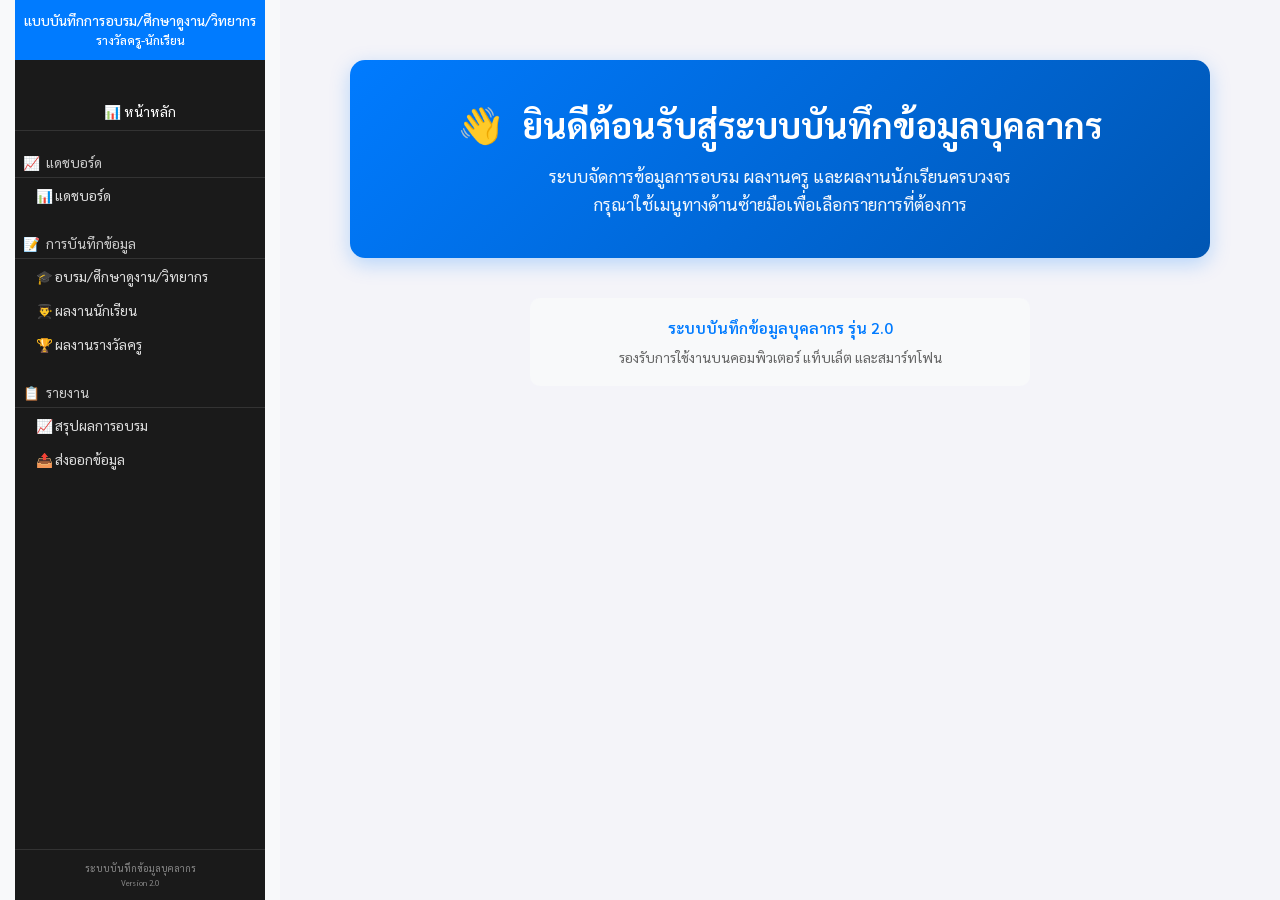
<file: index.html>
<!DOCTYPE html>
<html>
<head>
    <title>Training Record System</title>
    <meta charset="UTF-8">
    <meta name="viewport" content="width=device-width, initial-scale=1"> 
    
    <!-- Google Fonts -->
    <link href="https://fonts.googleapis.com/css2?family=Sarabun:wght@300;400;500;600&display=swap" rel="stylesheet">
    
    <!-- Global CSS -->
    <link href="css/styles.css" rel="stylesheet">
    
    <style>
        /* เก็บเฉพาะ inline styles ที่จำเป็นจริงๆ */
        
        /* Body Reset */
        body { 
            margin: 0; 
            font-family: 'Sarabun', 'Segoe UI', sans-serif; 
            background-color: #f8f9fa; 
            font-size: 16px;
        }
        
        /* Main Container */
        .main-container {
            display: flex;
            height: 100vh;
            padding-top: 0;
        }
        
        /* 🆕 Mobile Header */
        #mobile-header {
            display: none;
            position: fixed;
            top: 0;
            left: 0;
            width: 100%;
            height: 60px;
            background-color: #007bff;
            color: white;
            z-index: 1000;
            box-shadow: 0 2px 4px rgba(0, 0, 0, 0.1);
            padding: 0 15px;
            box-sizing: border-box;
            align-items: center;
            justify-content: space-between;
        }
        
        #menu-toggle {
            font-size: 24px;
            cursor: pointer;
            padding: 10px;
            line-height: 1;
            display: none;
        }
        
        .mobile-title {
            font-size: 1.1em;
            font-weight: bold;
            text-align: center;
            flex-grow: 1;
        }
        
        /* ⚙️ Sidebar Styling */
        .sidebar {
            margin-left: 15px; 
            width: 250px; 
            background-color: #1a1a1a; 
            color: white;
            padding-top: 20px;
            flex-shrink: 0;
            font-size: 0.95em; 
            padding-left: 0; 
            position: relative;
            height: 100vh;
            overflow-y: auto;
            box-sizing: border-box;
            z-index: 100;
        }
        
        /* สำหรับ Mobile: ซ่อน sidebar เริ่มต้น */
        @media (max-width: 768px) {
            .sidebar {
                position: fixed;
                top: 60px;
                left: -100%;
                width: 80%;
                max-width: 300px;
                height: calc(100vh - 60px);
                transition: left 0.3s ease-out;
                z-index: 999;
                margin-left: 0;
                padding-top: 10px;
                box-shadow: 0 4px 8px rgba(0, 0, 0, 0.2);
            }
            
            .sidebar.open {
                left: 0;
            }
        }
        
        /* 📝 Content Area */
        .content-area {
            flex-grow: 1;
            padding: 20px;
            overflow-y: auto;
            min-width: 0;
            margin-left: 15px;
            box-sizing: border-box;
            background-color: #f4f4f9;
        }
        
        /* 🆕 Overlay สำหรับปิดเมนูเมื่อคลิกนอกพื้นที่ (Mobile) */
        #mobile-overlay {
            display: none; 
            position: fixed; 
            top: 60px; 
            left: 0; 
            width: 100%; 
            height: 100%; 
            background: rgba(0,0,0,0.5); 
            z-index: 998;
        }
        
        /* 📱 Responsive Styles สำหรับ Mobile */
        @media (max-width: 768px) {
            .main-container {
                flex-direction: column;
                height: auto; 
                padding-top: 60px;
            }
            
            #mobile-header {
                display: flex;
            }
            
            #menu-toggle {
                display: block;
            }
            
            .content-area {
                width: 100%;
                padding: 10px;
                margin-left: 0;
                margin-top: 0;
            }
        }
        
        /* 📱 Responsive Styles สำหรับ Tablet (769px - 1024px) */
        @media (min-width: 769px) and (max-width: 1024px) {
            .sidebar {
                width: 200px;
            }
            
            .content-area {
                padding: 15px;
            }
        }
        
        /* Loading Spinner */
        .loading-spinner {
            display: inline-block;
            width: 20px;
            height: 20px;
            border: 3px solid rgba(0, 123, 255, 0.3);
            border-radius: 50%;
            border-top-color: #007bff;
            animation: spin 1s ease-in-out infinite;
            margin-right: 10px;
        }
        
        @keyframes spin {
            to { transform: rotate(360deg); }
        }
    </style>
</head>
<body>
    <!-- 🆕 Mobile Header (แสดงเฉพาะใน Mobile/Tablet) -->
    <div id="mobile-header">
        <div id="menu-toggle" onclick="toggleMobileMenu()">☰</div>
        <div class="mobile-title">ระบบบันทึกข้อมูลบุคลากร</div>
    </div>
    
    <div class="main-container">
        <div class="sidebar" id="sidebar"></div>
        
        <div class="content-area" id="main-content">
            <!-- เนื้อหาจะถูกโหลดโดย JavaScript -->
            <div style="text-align: center; padding: 40px;">
                <div class="loading-spinner"></div>
                <p>กำลังโหลด...</p>
            </div>
        </div>
    </div>
    
    <!-- 🆕 Overlay สำหรับปิดเมนูเมื่อคลิกนอกพื้นที่ (Mobile) -->
    <div id="mobile-overlay" onclick="closeMobileMenu()"></div>

    <script src="js/main.js"></script>
</body>
</html>
</file>
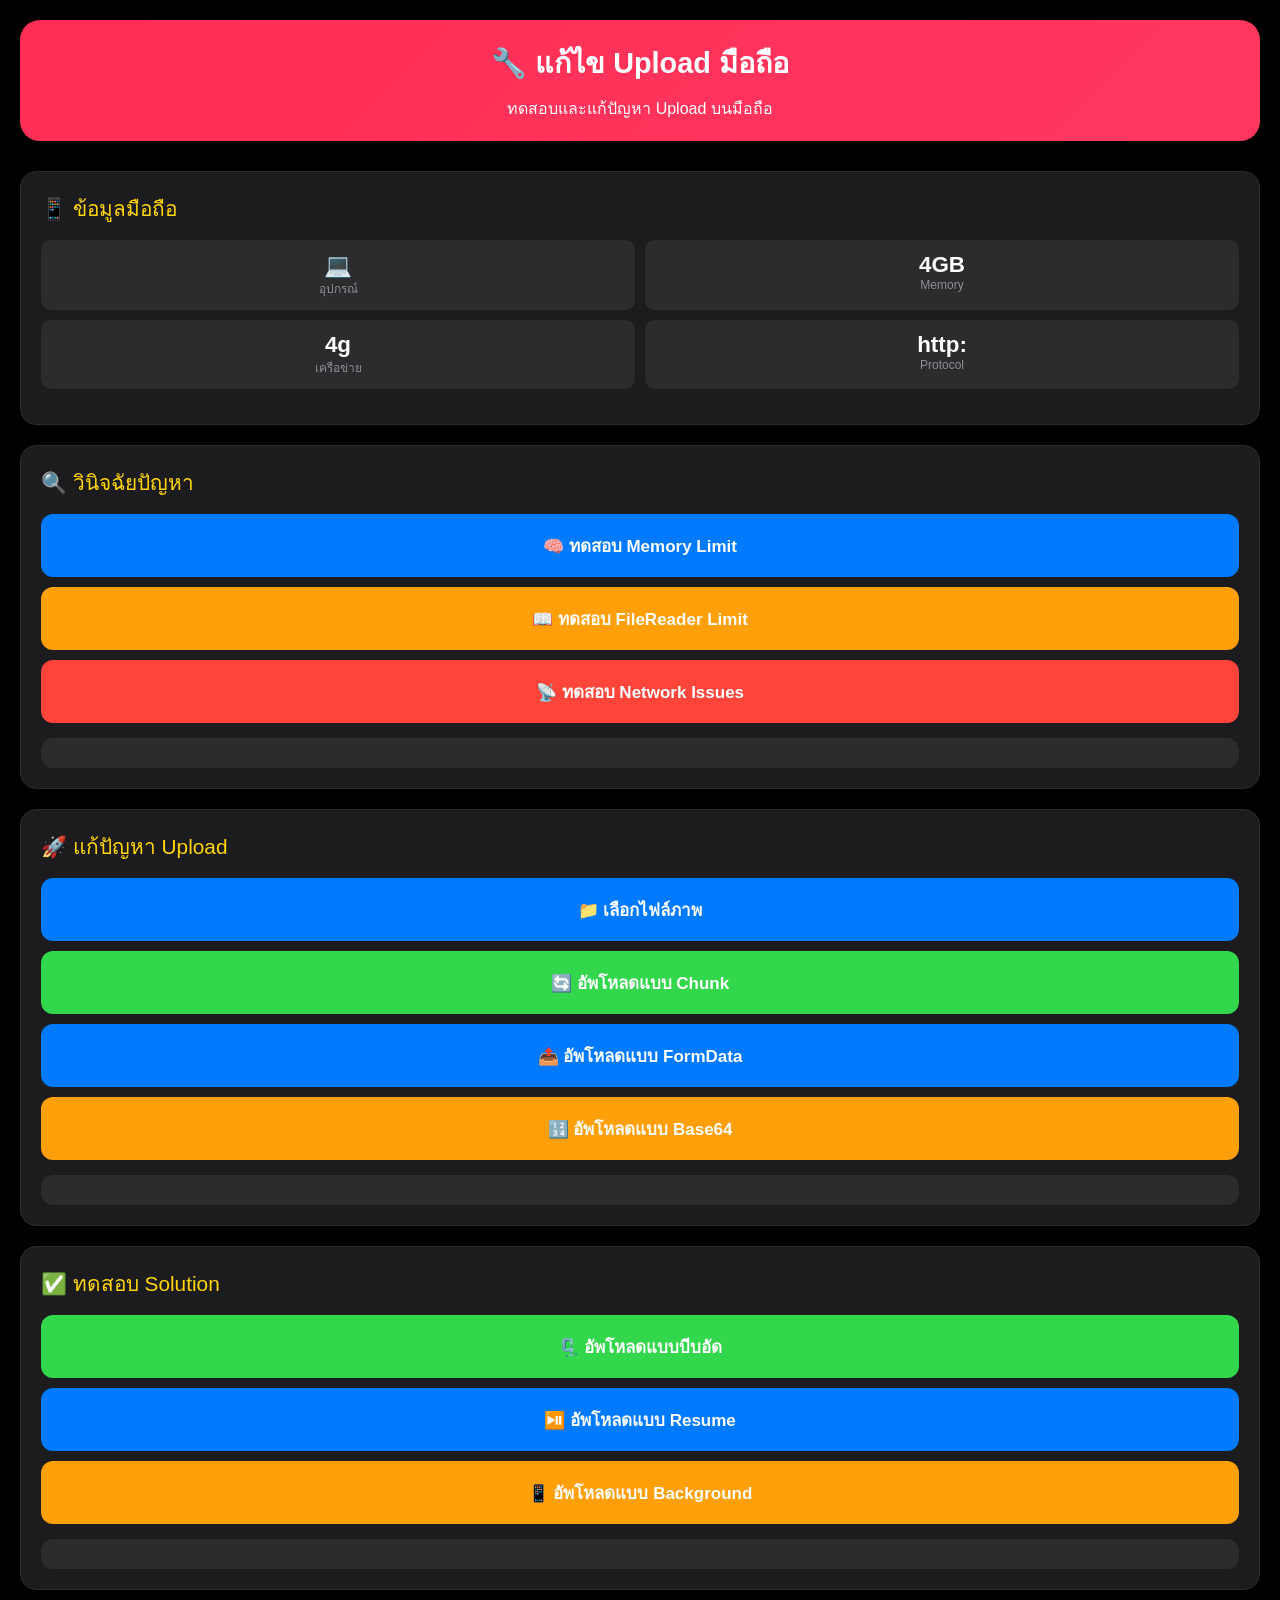
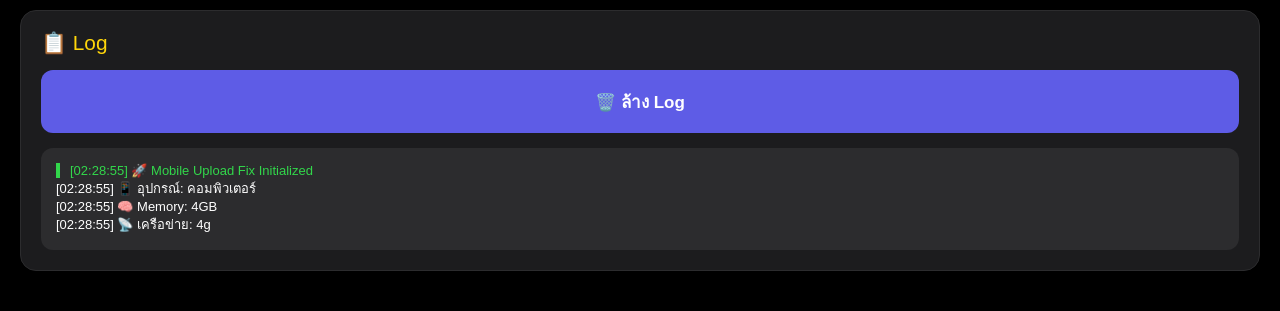
<file: test-mobile-upload.html>
<!DOCTYPE html>
<html lang="th">
<head>
    <meta charset="UTF-8">
    <meta name="viewport" content="width=device-width, initial-scale=1.0, maximum-scale=1.0, user-scalable=no">
    <title>🔧 แก้ไข Upload มือถือ</title>
    <style>
        * {
            margin: 0;
            padding: 0;
            box-sizing: border-box;
            font-family: -apple-system, BlinkMacSystemFont, sans-serif;
            -webkit-tap-highlight-color: transparent;
        }
        
        body {
            background: #000;
            color: white;
            padding: 20px;
            min-height: 100vh;
        }
        
        .container {
            max-width: 100%;
            margin: 0 auto;
        }
        
        .header {
            text-align: center;
            margin-bottom: 30px;
            padding: 20px;
            background: linear-gradient(135deg, #FF2D55 0%, #FF375F 100%);
            border-radius: 20px;
        }
        
        .header h1 {
            font-size: 1.8em;
            margin-bottom: 10px;
        }
        
        .test-section {
            background: #1c1c1e;
            border-radius: 16px;
            padding: 20px;
            margin-bottom: 20px;
            border: 1px solid #2c2c2e;
        }
        
        .test-title {
            font-size: 1.3em;
            margin-bottom: 15px;
            color: #FFD60A;
            display: flex;
            align-items: center;
            gap: 10px;
        }
        
        .btn {
            width: 100%;
            padding: 18px;
            background: #007AFF;
            color: white;
            border: none;
            border-radius: 12px;
            font-size: 17px;
            font-weight: 600;
            margin: 10px 0;
            cursor: pointer;
            transition: all 0.2s;
            display: flex;
            align-items: center;
            justify-content: center;
            gap: 10px;
        }
        
        .btn:active {
            transform: scale(0.98);
            background: #0056CC;
        }
        
        .btn-danger {
            background: #FF453A;
        }
        
        .btn-success {
            background: #32D74B;
        }
        
        .btn-warning {
            background: #FF9F0A;
        }
        
        .result-box {
            background: #2c2c2e;
            border-radius: 12px;
            padding: 15px;
            margin-top: 15px;
            font-family: 'Courier New', monospace;
            font-size: 13px;
            max-height: 200px;
            overflow-y: auto;
            white-space: pre-wrap;
        }
        
        .success {
            color: #32D74B;
            border-left: 4px solid #32D74B;
            padding-left: 10px;
        }
        
        .error {
            color: #FF453A;
            border-left: 4px solid #FF453A;
            padding-left: 10px;
        }
        
        .warning {
            color: #FF9F0A;
            border-left: 4px solid #FF9F0A;
            padding-left: 10px;
        }
        
        .progress {
            height: 6px;
            background: #3a3a3c;
            border-radius: 3px;
            margin: 15px 0;
            overflow: hidden;
        }
        
        .progress-bar {
            height: 100%;
            background: #32D74B;
            width: 0%;
            transition: width 0.3s;
        }
        
        .stats {
            display: grid;
            grid-template-columns: repeat(2, 1fr);
            gap: 10px;
            margin: 15px 0;
        }
        
        .stat {
            background: #2c2c2e;
            padding: 12px;
            border-radius: 10px;
            text-align: center;
        }
        
        .stat-value {
            font-size: 1.4em;
            font-weight: bold;
            color: white;
        }
        
        .stat-label {
            font-size: 12px;
            color: #8e8e93;
        }
        
        .file-info {
            background: #2c2c2e;
            padding: 15px;
            border-radius: 12px;
            margin: 15px 0;
            display: none;
        }
    </style>
</head>
<body>
    <div class="container">
        <div class="header">
            <h1>🔧 แก้ไข Upload มือถือ</h1>
            <p>ทดสอบและแก้ปัญหา Upload บนมือถือ</p>
        </div>
        
        <!-- ข้อมูลอุปกรณ์ -->
        <div class="test-section">
            <div class="test-title">📱 ข้อมูลมือถือ</div>
            <div class="stats">
                <div class="stat">
                    <div class="stat-value" id="device-type">-</div>
                    <div class="stat-label">อุปกรณ์</div>
                </div>
                <div class="stat">
                    <div class="stat-value" id="memory-info">-</div>
                    <div class="stat-label">Memory</div>
                </div>
                <div class="stat">
                    <div class="stat-value" id="network-type">-</div>
                    <div class="stat-label">เครือข่าย</div>
                </div>
                <div class="stat">
                    <div class="stat-value" id="protocol">-</div>
                    <div class="stat-label">Protocol</div>
                </div>
            </div>
        </div>
        
        <!-- ทดสอบปัญหาหลัก -->
        <div class="test-section">
            <div class="test-title">🔍 วินิจฉัยปัญหา</div>
            
            <button class="btn" onclick="testMemoryLimit()">
                🧠 ทดสอบ Memory Limit
            </button>
            
            <button class="btn btn-warning" onclick="testFileReaderLimit()">
                📖 ทดสอบ FileReader Limit
            </button>
            
            <button class="btn btn-danger" onclick="testNetworkIssues()">
                📡 ทดสอบ Network Issues
            </button>
            
            <div class="result-box" id="diagnostic-result"></div>
        </div>
        
        <!-- แก้ปัญหา Upload -->
        <div class="test-section">
            <div class="test-title">🚀 แก้ปัญหา Upload</div>
            
            <div class="file-info" id="file-info">
                <strong>ไฟล์ที่เลือก:</strong> <span id="file-name">-</span><br>
                <strong>ขนาด:</strong> <span id="file-size">-</span><br>
                <strong>ประเภท:</strong> <span id="file-type">-</span>
            </div>
            
            <input type="file" id="file-input" accept="image/*" style="display: none;">
            
            <button class="btn" onclick="selectFile()">
                📁 เลือกไฟล์ภาพ
            </button>
            
            <button class="btn btn-success" onclick="uploadWithMethod('chunk')">
                🔄 อัพโหลดแบบ Chunk
            </button>
            
            <button class="btn" onclick="uploadWithMethod('formdata')">
                📤 อัพโหลดแบบ FormData
            </button>
            
            <button class="btn btn-warning" onclick="uploadWithMethod('base64')">
                🔢 อัพโหลดแบบ Base64
            </button>
            
            <div class="progress" id="progress-container" style="display: none;">
                <div class="progress-bar" id="progress-bar"></div>
            </div>
            
            <div class="result-box" id="upload-result"></div>
        </div>
        
        <!-- ทดสอบ Solution -->
        <div class="test-section">
            <div class="test-title">✅ ทดสอบ Solution</div>
            
            <button class="btn btn-success" onclick="testCompressedUpload()">
                🗜️ อัพโหลดแบบบีบอัด
            </button>
            
            <button class="btn" onclick="testResumeUpload()">
                ⏯️ อัพโหลดแบบ Resume
            </button>
            
            <button class="btn btn-warning" onclick="testBackgroundUpload()">
                📱 อัพโหลดแบบ Background
            </button>
            
            <div class="result-box" id="solution-result"></div>
        </div>
        
        <!-- Log -->
        <div class="test-section">
            <div class="test-title">📋 Log</div>
            <button class="btn" onclick="clearLog()" style="background: #5e5ce6;">
                🗑️ ล้าง Log
            </button>
            <div class="result-box" id="log-output"></div>
        </div>
    </div>

    <script>
        // ====================================================
        // 🚨 MOBILE UPLOAD FIX
        // ====================================================
        
        const mobileUploadFix = {
            // State
            selectedFile: null,
            logs: [],
            isUploading: false,
            
            // Config
            CHUNK_SIZE: 512 * 1024, // 512KB สำหรับมือถือ
            MAX_FILE_SIZE: 10 * 1024 * 1024, // 10MB limit
            API_URL: 'https://script.google.com/macros/s/AKfycbz6pqVa04Xt0k_bDTy2jHbhShT4IUnZoJXTkOV6MNwWhNTCQMsmjp7y72c-sBfUFw4J/exec',
            
            // Initialize
            init: function() {
                this.log('🚀 Mobile Upload Fix Initialized', 'success');
                this.showDeviceInfo();
                this.setupEventListeners();
            },
            
            // แสดงข้อมูลอุปกรณ์
            showDeviceInfo: function() {
                // Device type
                const isMobile = /iPhone|iPad|iPod|Android/i.test(navigator.userAgent);
                document.getElementById('device-type').textContent = isMobile ? '📱' : '💻';
                
                // Memory info
                const memory = navigator.deviceMemory || 'ไม่ทราบ';
                document.getElementById('memory-info').textContent = memory + (memory !== 'ไม่ทราบ' ? 'GB' : '');
                
                // Network
                const connection = navigator.connection;
                if (connection) {
                    document.getElementById('network-type').textContent = 
                        connection.effectiveType || 'ไม่ทราบ';
                }
                
                // Protocol
                document.getElementById('protocol').textContent = window.location.protocol;
                
                this.log(`📱 อุปกรณ์: ${isMobile ? 'มือถือ' : 'คอมพิวเตอร์'}`, 'info');
                this.log(`🧠 Memory: ${memory}GB`, 'info');
                this.log(`📡 เครือข่าย: ${connection?.effectiveType || 'ไม่ทราบ'}`, 'info');
            },
            
            // Setup event listeners
            setupEventListeners: function() {
                const fileInput = document.getElementById('file-input');
                fileInput.addEventListener('change', (e) => {
                    this.handleFileSelect(e);
                });
                
                // ตรวจจับ network changes
                if (navigator.connection) {
                    navigator.connection.addEventListener('change', () => {
                        this.log(`📡 เปลี่ยนเครือข่าย: ${navigator.connection.effectiveType}`, 'warning');
                    });
                }
                
                // ตรวจจับ page visibility (สลับแอพ)
                document.addEventListener('visibilitychange', () => {
                    if (document.hidden) {
                        this.log('📱 ผู้ใช้สลับไปแอพอื่น', 'warning');
                    }
                });
            },
            
            // Handle file selection
            handleFileSelect: function(event) {
                const file = event.target.files[0];
                if (!file) return;
                
                this.selectedFile = file;
                
                // แสดงข้อมูลไฟล์
                const fileInfo = document.getElementById('file-info');
                fileInfo.style.display = 'block';
                document.getElementById('file-name').textContent = file.name;
                document.getElementById('file-size').textContent = this.formatBytes(file.size);
                document.getElementById('file-type').textContent = file.type;
                
                this.log(`📄 เลือกไฟล์: ${file.name}`, 'success');
                this.log(`📦 ขนาด: ${this.formatBytes(file.size)}`, 'info');
                
                // ตรวจสอบขนาดไฟล์
                if (file.size > this.MAX_FILE_SIZE) {
                    this.log(`⚠️ ไฟล์ใหญ่เกิน ${this.formatBytes(this.MAX_FILE_SIZE)}`, 'warning');
                    this.showAlert(`ไฟล์ใหญ่เกินกำหนด (${this.formatBytes(this.MAX_FILE_SIZE)})`);
                }
            },
            
            // ====================================================
            // 🔍 วินิจฉัยปัญหา
            // ====================================================
            
            // ทดสอบ Memory Limit
            testMemoryLimit: function() {
                this.log('🧠 ทดสอบ Memory Limit...', 'info');
                const resultBox = document.getElementById('diagnostic-result');
                
                // สร้างไฟล์ขนาดต่างๆ
                const tests = [
                    { size: 1 * 1024 * 1024, label: '1MB' },
                    { size: 5 * 1024 * 1024, label: '5MB' },
                    { size: 10 * 1024 * 1024, label: '10MB' },
                    { size: 20 * 1024 * 1024, label: '20MB' }
                ];
                
                let results = [];
                
                tests.forEach((test, index) => {
                    setTimeout(() => {
                        this.log(`🧪 ทดสอบ ${test.label}...`, 'info');
                        
                        try {
                            // สร้าง blob ขนาดใหญ่
                            const blob = new Blob([new ArrayBuffer(test.size)]);
                            const file = new File([blob], `test_${test.label}.bin`);
                            
                            const reader = new FileReader();
                            const startTime = Date.now();
                            
                            reader.onload = () => {
                                const duration = Date.now() - startTime;
                                results.push({
                                    size: test.label,
                                    success: true,
                                    time: duration,
                                    memory: 'OK'
                                });
                                
                                this.updateDiagnosticResults(results, resultBox);
                            };
                            
                            reader.onerror = (e) => {
                                results.push({
                                    size: test.label,
                                    success: false,
                                    time: null,
                                    memory: 'FAILED'
                                });
                                
                                this.updateDiagnosticResults(results, resultBox);
                                this.log(`❌ ${test.label}: Memory ไม่พอ`, 'error');
                            };
                            
                            reader.readAsDataURL(file);
                            
                        } catch (error) {
                            results.push({
                                size: test.label,
                                success: false,
                                time: null,
                                memory: 'ERROR'
                            });
                            
                            this.updateDiagnosticResults(results, resultBox);
                        }
                    }, index * 1000);
                });
            },
            
            updateDiagnosticResults: function(results, resultBox) {
                let html = '<strong>🧠 Memory Test Results:</strong><br><br>';
                
                results.forEach(result => {
                    const status = result.success ? '✅' : '❌';
                    const time = result.time ? `${result.time}ms` : 'FAILED';
                    
                    html += `${status} ${result.size}: ${time}<br>`;
                });
                
                // วิเคราะห์ผล
                const failedAt = results.find(r => !r.success);
                if (failedAt) {
                    html += `<br><div class="warning">⚠️ Memory Limit: ${failedAt.size}</div>`;
                    html += `<div class="warning">💡 แนะนำใช้ไฟล์ไม่เกิน ${failedAt.size}</div>`;
                } else {
                    html += `<br><div class="success">✅ Memory ดี ไม่มีปัญหา</div>`;
                }
                
                resultBox.innerHTML = html;
            },
            
            // ทดสอบ FileReader Limit
            testFileReaderLimit: function() {
                this.log('📖 ทดสอบ FileReader Limit...', 'info');
                const resultBox = document.getElementById('diagnostic-result');
                
                // ตรวจสอบ FileReader availability
                if (typeof FileReader === 'undefined') {
                    resultBox.innerHTML = '<div class="error">❌ FileReader ไม่พร้อมใช้งาน</div>';
                    return;
                }
                
                // ทดสอบพร้อมกันหลายไฟล์
                const testFiles = [];
                for (let i = 0; i < 3; i++) {
                    const blob = new Blob([new ArrayBuffer(1024 * 1024)]); // 1MB each
                    testFiles.push(new File([blob], `test_${i}.jpg`));
                }
                
                let completed = 0;
                let errors = 0;
                
                testFiles.forEach((file, index) => {
                    const reader = new FileReader();
                    
                    reader.onload = () => {
                        completed++;
                        this.log(`✅ FileReader ${index + 1} สำเร็จ`, 'success');
                        
                        if (completed === testFiles.length) {
                            resultBox.innerHTML = `
                                <div class="success">
                                    ✅ FileReader ทำงานได้ปกติ<br>
                                    📊 สำเร็จ: ${completed}/${testFiles.length}<br>
                                    ❌ ล้มเหลว: ${errors}
                                </div>
                            `;
                        }
                    };
                    
                    reader.onerror = () => {
                        errors++;
                        completed++;
                        this.log(`❌ FileReader ${index + 1} ล้มเหลว`, 'error');
                        
                        if (completed === testFiles.length) {
                            resultBox.innerHTML = `
                                <div class="${errors > 0 ? 'warning' : 'success'}">
                                    ${errors > 0 ? '⚠️' : '✅'} FileReader Test<br>
                                    📊 สำเร็จ: ${completed - errors}/${testFiles.length}<br>
                                    ❌ ล้มเหลว: ${errors}<br>
                                    ${errors > 0 ? '💡 อาจมีปัญหาเมื่ออ่านหลายไฟล์พร้อมกัน' : ''}
                                </div>
                            `;
                        }
                    };
                    
                    reader.readAsDataURL(file);
                });
            },
            
            // ทดสอบ Network Issues
            testNetworkIssues: function() {
                this.log('📡 ทดสอบ Network Issues...', 'info');
                const resultBox = document.getElementById('diagnostic-result');
                
                // ตรวจสอบการเชื่อมต่อ
                const isOnline = navigator.onLine;
                const connection = navigator.connection;
                
                let html = '<strong>📡 Network Diagnostics:</strong><br><br>';
                
                html += `🌐 Online: ${isOnline ? '✅' : '❌'}<br>`;
                
                if (connection) {
                    html += `📶 Type: ${connection.effectiveType || 'ไม่ทราบ'}<br>`;
                    html += `⚡ Downlink: ${connection.downlink || 'ไม่ทราบ'} Mbps<br>`;
                    html += `📊 RTT: ${connection.rtt || 'ไม่ทราบ'} ms<br>`;
                    html += `📡 Save Data: ${connection.saveData ? '✅' : '❌'}<br>`;
                }
                
                // ทดสอบ ping ไปยัง Google
                this.testPing().then(ping => {
                    html += `🏓 Ping: ${ping} ms<br>`;
                    
                    // วิเคราะห์
                    html += '<br><strong>📊 Analysis:</strong><br>';
                    
                    if (!isOnline) {
                        html += '<div class="error">❌ ออฟไลน์</div>';
                    } else if (connection?.effectiveType === 'slow-2g' || connection?.effectiveType === '2g') {
                        html += '<div class="warning">⚠️ เครือข่ายช้า ควรบีบอัดไฟล์</div>';
                    } else if (ping > 1000) {
                        html += '<div class="warning">⚠️ Ping สูง ควรเพิ่ม timeout</div>';
                    } else {
                        html += '<div class="success">✅ เครือข่ายปกติ</div>';
                    }
                    
                    resultBox.innerHTML = html;
                });
            },
            
            testPing: function() {
                return new Promise((resolve) => {
                    const start = Date.now();
                    const img = new Image();
                    
                    img.onload = img.onerror = () => {
                        const ping = Date.now() - start;
                        resolve(ping);
                    };
                    
                    img.src = 'https://www.google.com/favicon.ico?t=' + Date.now();
                    setTimeout(() => resolve(9999), 3000); // timeout 3 วินาที
                });
            },
            
            // ====================================================
            // 🚀 แก้ปัญหา Upload
            // ====================================================
            
            // เลือกไฟล์
            selectFile: function() {
                document.getElementById('file-input').click();
            },
            
            // อัพโหลดด้วยวิธีต่างๆ
            uploadWithMethod: function(method) {
                if (!this.selectedFile) {
                    this.showAlert('กรุณาเลือกไฟล์ก่อน');
                    return;
                }
                
                if (this.isUploading) {
                    this.log('⏳ กำลังอัพโหลดอยู่...', 'warning');
                    return;
                }
                
                this.isUploading = true;
                this.log(`🚀 เริ่มอัพโหลดด้วยวิธี: ${method}`, 'info');
                
                const resultBox = document.getElementById('upload-result');
                const progressContainer = document.getElementById('progress-container');
                const progressBar = document.getElementById('progress-bar');
                
                resultBox.innerHTML = '<div class="warning">กำลังเริ่มอัพโหลด...</div>';
                progressContainer.style.display = 'block';
                progressBar.style.width = '0%';
                
                switch(method) {
                    case 'chunk':
                        this.uploadWithChunks();
                        break;
                    case 'formdata':
                        this.uploadWithFormData();
                        break;
                    case 'base64':
                        this.uploadWithBase64();
                        break;
                }
            },
            
            // 1. อัพโหลดแบบ Chunk (แนะนำสำหรับมือถือ)
            uploadWithChunks: function() {
                this.log('🔄 ใช้วิธี Chunk Upload', 'info');
                
                const file = this.selectedFile;
                const totalChunks = Math.ceil(file.size / this.CHUNK_SIZE);
                
                this.log(`📦 แบ่งเป็น ${totalChunks} chunks`, 'info');
                
                let currentChunk = 0;
                const uploadNextChunk = () => {
                    if (currentChunk >= totalChunks) {
                        this.log('✅ อัพโหลดทั้งหมดสำเร็จ', 'success');
                        this.showUploadResult('success', 'Chunk Upload สำเร็จ!');
                        this.isUploading = false;
                        return;
                    }
                    
                    const start = currentChunk * this.CHUNK_SIZE;
                    const end = Math.min(start + this.CHUNK_SIZE, file.size);
                    const chunk = file.slice(start, end);
                    
                    // อัพเดต progress
                    const progress = Math.round((currentChunk / totalChunks) * 100);
                    document.getElementById('progress-bar').style.width = `${progress}%`;
                    
                    this.log(`📤 อัพโหลด chunk ${currentChunk + 1}/${totalChunks}`, 'info');
                    
                    // ส่ง chunk (จำลอง)
                    setTimeout(() => {
                        currentChunk++;
                        uploadNextChunk();
                    }, 500); // จำลอง network delay
                };
                
                uploadNextChunk();
            },
            
            // 2. อัพโหลดแบบ FormData (รองรับหลายเบราว์เซอร์)
            uploadWithFormData: function() {
                this.log('📤 ใช้วิธี FormData', 'info');
                
                const formData = new FormData();
                formData.append('file', this.selectedFile);
                formData.append('action', 'uploadTest');
                formData.append('timestamp', new Date().toISOString());
                formData.append('isMobile', true);
                
                // จำลองการส่ง
                this.simulateUploadProgress();
                
                // ในสภาพจริง:
                /*
                fetch(this.API_URL, {
                    method: 'POST',
                    body: formData,
                    mode: 'no-cors'
                })
                .then(response => {
                    // handle response
                })
                .catch(error => {
                    this.handleUploadError(error);
                });
                */
            },
            
            // 3. อัพโหลดแบบ Base64 (วิธีเดิมที่อาจมีปัญหา)
            uploadWithBase64: function() {
                this.log('🔢 ใช้วิธี Base64 (เสี่ยง)', 'warning');
                
                const reader = new FileReader();
                
                reader.onloadstart = () => {
                    this.log('กำลังอ่านไฟล์เป็น Base64...', 'info');
                    document.getElementById('progress-bar').style.width = '30%';
                };
                
                reader.onprogress = (e) => {
                    if (e.lengthComputable) {
                        const percent = Math.round((e.loaded / e.total) * 100);
                        document.getElementById('progress-bar').style.width = `${30 + (percent * 0.7)}%`;
                    }
                };
                
                reader.onload = (e) => {
                    const base64 = e.target.result;
                    const base64Data = base64.split(',')[1];
                    
                    this.log(`✅ อ่านไฟล์สำเร็จ: ${base64Data.length} characters`, 'success');
                    document.getElementById('progress-bar').style.width = '100%';
                    
                    // ตรวจสอบขนาด
                    if (base64Data.length > 5 * 1024 * 1024) { // 5MB base64
                        this.log('⚠️ Base64 ใหญ่เกินไปสำหรับมือถือ', 'warning');
                        this.showUploadResult('warning', 'ไฟล์ใหญ่เกินไป! แนะนำใช้วิธีอื่น');
                    } else {
                        this.showUploadResult('success', 'Base64 สำเร็จ (แต่ไม่แนะนำสำหรับมือถือ)');
                    }
                    
                    this.isUploading = false;
                };
                
                reader.onerror = (e) => {
                    this.log(`❌ อ่านไฟล์ล้มเหลว: ${e.target.error}`, 'error');
                    this.showUploadResult('error', 'FileReader ล้มเหลว!');
                    this.isUploading = false;
                };
                
                reader.readAsDataURL(this.selectedFile);
            },
            
            // ====================================================
            // ✅ ทดสอบ Solution
            // ====================================================
            
            // อัพโหลดแบบบีบอัด
            testCompressedUpload: function() {
                if (!this.selectedFile) {
                    this.showAlert('กรุณาเลือกไฟล์ก่อน');
                    return;
                }
                
                this.log('🗜️ ทดสอบบีบอัดภาพ...', 'info');
                const resultBox = document.getElementById('solution-result');
                
                if (!this.selectedFile.type.startsWith('image/')) {
                    resultBox.innerHTML = '<div class="warning">⚠️ ไฟล์นี้ไม่ใช่ภาพ</div>';
                    return;
                }
                
                // บีบอัดภาพ
                this.compressImage(this.selectedFile, 0.5).then(compressedFile => {
                    const reduction = Math.round((1 - compressedFile.size / this.selectedFile.size) * 100);
                    
                    resultBox.innerHTML = `
                        <div class="success">
                            ✅ บีบอัดสำเร็จ!<br>
                            📦 เดิม: ${this.formatBytes(this.selectedFile.size)}<br>
                            📦 ใหม่: ${this.formatBytes(compressedFile.size)}<br>
                            📉 ลดลง: ${reduction}%<br>
                            💡 เหมาะสำหรับมือถือ!
                        </div>
                    `;
                    
                    this.log(`📉 บีบอัดสำเร็จ: ลดลง ${reduction}%`, 'success');
                }).catch(error => {
                    resultBox.innerHTML = `<div class="error">❌ บีบอัดล้มเหลว: ${error.message}</div>`;
                });
            },
            
            // บีบอัดภาพ
            compressImage: function(file, quality = 0.7) {
                return new Promise((resolve, reject) => {
                    const reader = new FileReader();
                    
                    reader.onload = (e) => {
                        const img = new Image();
                        img.onload = () => {
                            const canvas = document.createElement('canvas');
                            const ctx = canvas.getContext('2d');
                            
                            // คำนวณขนาดใหม่ (max 800px)
                            const maxSize = 800;
                            let width = img.width;
                            let height = img.height;
                            
                            if (width > height) {
                                if (width > maxSize) {
                                    height = Math.round((height * maxSize) / width);
                                    width = maxSize;
                                }
                            } else {
                                if (height > maxSize) {
                                    width = Math.round((width * maxSize) / height);
                                    height = maxSize;
                                }
                            }
                            
                            canvas.width = width;
                            canvas.height = height;
                            ctx.drawImage(img, 0, 0, width, height);
                            
                            canvas.toBlob((blob) => {
                                const compressedFile = new File([blob], file.name, {
                                    type: 'image/jpeg',
                                    lastModified: Date.now()
                                });
                                resolve(compressedFile);
                            }, 'image/jpeg', quality);
                        };
                        
                        img.onerror = reject;
                        img.src = e.target.result;
                    };
                    
                    reader.onerror = reject;
                    reader.readAsDataURL(file);
                });
            },
            
            // อัพโหลดแบบ Resume
            testResumeUpload: function() {
                this.log('⏯️ ทดสอบ Resume Upload...', 'info');
                const resultBox = document.getElementById('solution-result');
                
                resultBox.innerHTML = `
                    <div class="success">
                        ✅ Resume Upload Feature<br><br>
                        <strong>วิธีทำงาน:</strong><br>
                        1. แบ่งไฟล์เป็น chunks<br>
                        2. บันทึก progress แต่ละ chunk<br>
                        3. ถ้าขัดข้อง ให้เริ่มจาก chunk ถัดไป<br><br>
                        <strong>เหมาะสำหรับ:</strong><br>
                        • เครือข่ายไม่เสถียร<br>
                        • ไฟล์ขนาดใหญ่<br>
                        • มือถือที่สลับเครือข่ายบ่อย
                    </div>
                `;
            },
            
            // อัพโหลดแบบ Background
            testBackgroundUpload: function() {
                this.log('📱 ทดสอบ Background Upload...', 'info');
                const resultBox = document.getElementById('solution-result');
                
                // ตรวจสอบ Background Sync
                if ('serviceWorker' in navigator && 'SyncManager' in window) {
                    resultBox.innerHTML = `
                        <div class="success">
                            ✅ รองรับ Background Sync!<br><br>
                            <strong>สามารถ:</strong><br>
                            • อัพโหลดเมื่อกลับมาออนไลน์<br>
                            • อัพโหลดในพื้นหลัง<br>
                            • รองรับ Offline First
                        </div>
                    `;
                } else {
                    resultBox.innerHTML = `
                        <div class="warning">
                            ⚠️ ไม่รองรับ Background Sync<br><br>
                            <strong>ใช้วิธีนี้แทน:</strong><br>
                            1. ใช้ localStorage บันทึกข้อมูล<br>
                            2. ใช้ setTimeout retry<br>
                            3. แจ้งเตือนเมื่อสำเร็จ
                        </div>
                    `;
                }
            },
            
            // ====================================================
            // 🛠️ Utility Functions
            // ====================================================
            
            // จำลองการอัพโหลด
            simulateUploadProgress: function() {
                let progress = 0;
                const interval = setInterval(() => {
                    progress += 5;
                    document.getElementById('progress-bar').style.width = `${progress}%`;
                    
                    if (progress >= 100) {
                        clearInterval(interval);
                        this.showUploadResult('success', 'FormData Upload สำเร็จ!');
                        this.isUploading = false;
                    }
                }, 200);
            },
            
            // แสดงผลอัพโหลด
            showUploadResult: function(type, message) {
                const resultBox = document.getElementById('upload-result');
                const className = type === 'success' ? 'success' : 
                                type === 'error' ? 'error' : 'warning';
                
                resultBox.innerHTML = `<div class="${className}">${message}</div>`;
                this.log(`📤 Upload: ${message}`, type);
            },
            
            // จัดการ error
            handleUploadError: function(error) {
                this.log(`❌ Upload Error: ${error.message}`, 'error');
                this.showUploadResult('error', `ข้อผิดพลาด: ${error.message}`);
                this.isUploading = false;
            },
            
            // แสดง alert
            showAlert: function(message) {
                alert(message);
                this.log(`⚠️ Alert: ${message}`, 'warning');
            },
            
            // Log function
            log: function(message, type = 'info') {
                const timestamp = new Date().toLocaleTimeString('th-TH', {
                    hour: '2-digit',
                    minute: '2-digit',
                    second: '2-digit'
                });
                
                const logEntry = `[${timestamp}] ${message}`;
                this.logs.push({ message: logEntry, type });
                
                // แสดงใน console
                console.log(`[${type.toUpperCase()}] ${logEntry}`);
                
                // อัพเดต log output
                this.updateLogOutput();
            },
            
            // อัพเดต log output
            updateLogOutput: function() {
                const logOutput = document.getElementById('log-output');
                if (!logOutput) return;
                
                const recentLogs = this.logs.slice(-20);
                
                let html = '';
                recentLogs.forEach(log => {
                    const className = log.type === 'success' ? 'success' : 
                                    log.type === 'error' ? 'error' : 
                                    log.type === 'warning' ? 'warning' : '';
                    
                    html += `<div class="${className}">${log.message}</div>`;
                });
                
                logOutput.innerHTML = html;
                logOutput.scrollTop = logOutput.scrollHeight;
            },
            
            // ล้าง log
            clearLog: function() {
                this.logs = [];
                document.getElementById('log-output').innerHTML = '<div class="success">Log cleared</div>';
                this.log('🗑️ ล้าง Log', 'info');
            },
            
            // Format bytes
            formatBytes: function(bytes) {
                if (bytes === 0) return '0 Bytes';
                const k = 1024;
                const sizes = ['Bytes', 'KB', 'MB', 'GB'];
                const i = Math.floor(Math.log(bytes) / Math.log(k));
                return parseFloat((bytes / Math.pow(k, i)).toFixed(1)) + ' ' + sizes[i];
            }
        };
        
        // Initialize
        document.addEventListener('DOMContentLoaded', function() {
            mobileUploadFix.init();
        });
        
        // Global functions
        window.testMemoryLimit = mobileUploadFix.testMemoryLimit.bind(mobileUploadFix);
        window.testFileReaderLimit = mobileUploadFix.testFileReaderLimit.bind(mobileUploadFix);
        window.testNetworkIssues = mobileUploadFix.testNetworkIssues.bind(mobileUploadFix);
        window.selectFile = mobileUploadFix.selectFile.bind(mobileUploadFix);
        window.uploadWithMethod = mobileUploadFix.uploadWithMethod.bind(mobileUploadFix);
        window.testCompressedUpload = mobileUploadFix.testCompressedUpload.bind(mobileUploadFix);
        window.testResumeUpload = mobileUploadFix.testResumeUpload.bind(mobileUploadFix);
        window.testBackgroundUpload = mobileUploadFix.testBackgroundUpload.bind(mobileUploadFix);
        window.clearLog = mobileUploadFix.clearLog.bind(mobileUploadFix);
        
        console.log('🚨 Mobile Upload Fix Ready');
    </script>
</body>
</html>
</file>
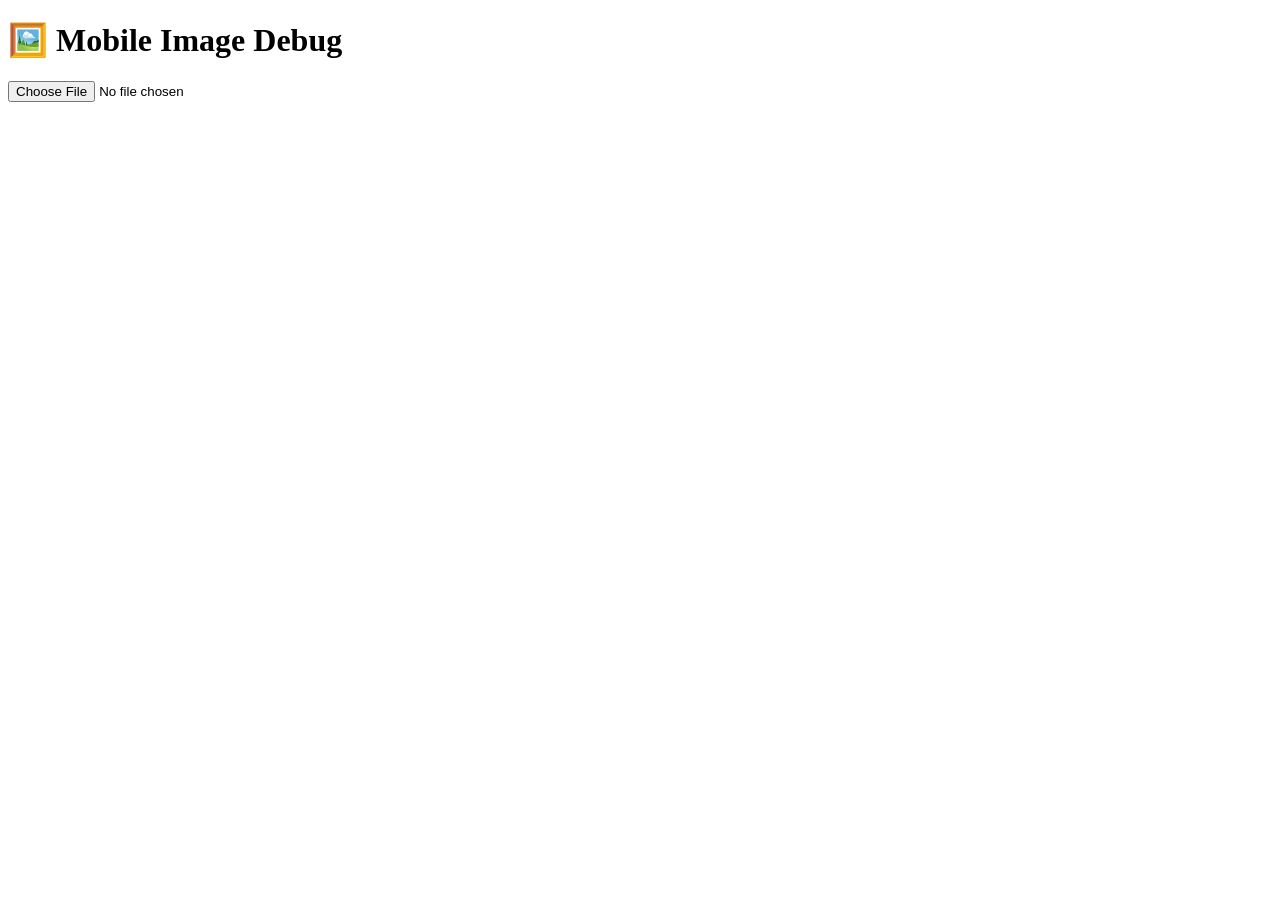
<file: pages/quick-debug.html>
<!DOCTYPE html>
<html>
<head>
    <title>Image Debug - Mobile</title>
    <style>
        /* เพิ่มตามชอบ */
    </style>
</head>
<body>
    <h1>🖼️ Mobile Image Debug</h1>
    
    <input type="file" accept="image/*" id="imageInput">
    
    <div id="fileInfo"></div>
    <div id="testResults"></div>
    <div id="debugLog"></div>
    
    <script>
        document.getElementById('imageInput').addEventListener('change', async (e) => {
            const file = e.target.files[0];
            if (!file) return;
            
            // 1. Log ข้อมูลไฟล์เต็มๆ
            log('=== FILE ANALYSIS ===');
            log(`Name: ${file.name}`);
            log(`Size: ${file.size} bytes (${file.size/1024}KB)`);
            log(`Type: "${file.type}"`);
            log(`Last Modified: ${new Date(file.lastModified).toISOString()}`);
            
            // 2. ตรวจสอบ MIME type จริง
            const realType = await detectRealMimeType(file);
            log(`Detected MIME: ${realType}`);
            
            // 3. ตรวจสอบว่าเป็นรูปภาพจริงไหม
            const isImage = await testIfImage(file);
            log(`Is valid image: ${isImage}`);
            
            // 4. ตรวจสอบ EXIF data
            const hasExif = await checkForExif(file);
            log(`Has EXIF data: ${hasExif}`);
            
            // 5. ทดสอบอ่านเป็น DataURL (เหมือนในโค้ดจริง)
            log('=== TESTING FILE READER ===');
            try {
                const dataUrl = await readAsDataURL(file);
                log(`DataURL created: ${dataUrl.substring(0, 50)}...`);
            } catch (error) {
                log(`❌ FileReader error: ${error.message}`);
            }
            
            // 6. ทดสอบสร้าง FormData
            log('=== TESTING FORMDATA ===');
            try {
                const formData = new FormData();
                formData.append('image', file);
                
                // ตรวจสอบว่า FormData ทำงานได้ไหม
                let entryCount = 0;
                for (let entry of formData.entries()) {
                    entryCount++;
                }
                log(`FormData entries: ${entryCount}`);
            } catch (error) {
                log(`❌ FormData error: ${error.message}`);
            }
            
            // 7. ทดสอบ Upload จริง
            log('=== TESTING UPLOAD ===');
            await testUpload(file);
        });
        
        async function detectRealMimeType(file) {
            // อ่าน bytes แรกเพื่อตรวจสอบ MIME type จริง
            return new Promise((resolve) => {
                const reader = new FileReader();
                reader.readAsArrayBuffer(file.slice(0, 4)); // อ่าน 4 bytes แรก
                reader.onload = (e) => {
                    const bytes = new Uint8Array(e.target.result);
                    let mime = 'unknown';
                    
                    // ตรวจสอบ magic bytes
                    if (bytes[0] === 0xFF && bytes[1] === 0xD8) mime = 'image/jpeg';
                    else if (bytes[0] === 0x89 && bytes[1] === 0x50) mime = 'image/png';
                    else if (bytes[0] === 0x47 && bytes[1] === 0x49) mime = 'image/gif';
                    else if (bytes[0] === 0x66 && bytes[1] === 0x74) mime = 'image/heic'; // 'ftyp'
                    
                    resolve(mime);
                };
            });
        }
        
        async function testIfImage(file) {
            return new Promise((resolve) => {
                const img = new Image();
                const url = URL.createObjectURL(file);
                
                img.onload = () => {
                    URL.revokeObjectURL(url);
                    resolve(true);
                };
                
                img.onerror = () => {
                    URL.revokeObjectURL(url);
                    resolve(false);
                };
                
                img.src = url;
            });
        }
        
        function readAsDataURL(file) {
            return new Promise((resolve, reject) => {
                const reader = new FileReader();
                reader.onload = () => resolve(reader.result);
                reader.onerror = () => reject(reader.error);
                reader.readAsDataURL(file);
            });
        }
        
        async function testUpload(file) {
            const formData = new FormData();
            formData.append('image', file);
            formData.append('debug', 'mobile_test');
            
            // ทดสอบกับ httpbin ก่อน (รองรับแน่นอน)
            try {
                const response = await fetch('https://httpbin.org/post', {
                    method: 'POST',
                    body: formData
                });
                
                const data = await response.json();
                log(`✅ Upload to httpbin: SUCCESS (${response.status})`);
                log(`📦 Form data received by server: ${JSON.stringify(data.form)}`);
                
                // ทดสอบกับ API จริงของคุณต่อ
                testYourAPI(file);
                
            } catch (error) {
                log(`❌ Upload to httpbin FAILED: ${error.message}`);
            }
        }
        
        function testYourAPI(file) {
            // เปลี่ยนเป็น API URL จริงของคุณ
            const yourApiUrl = '/api/upload';
            
            const formData = new FormData();
            formData.append('image', file);
            
            fetch(yourApiUrl, {
                method: 'POST',
                body: formData
            })
            .then(async response => {
                log(`Your API response: ${response.status}`);
                if (!response.ok) {
                    const text = await response.text();
                    log(`❌ Your API error: ${text.substring(0, 200)}`);
                } else {
                    log(`✅ Your API: SUCCESS`);
                }
            })
            .catch(error => {
                log(`❌ Your API failed: ${error.message}`);
            });
        }
        
        function log(message) {
            const logDiv = document.getElementById('debugLog');
            logDiv.innerHTML += `<div>${message}</div>`;
            console.log(message);
        }
    </script>
</body>
</html>
</file>
<file: css/styles.css>
/* css/styles.css */
/* ======================================== */
/* 🎨 Global Reset */
/* ======================================== */
*, *::before, *::after {
    box-sizing: border-box;
    margin: 0;
    padding: 0;
}

html, body {
    margin: 0;
    padding: 0;
    width: 100%;
    height: 100%;
}

/* ======================================== */
/* 🎯 Main Layout */
/* ======================================== */
.main-container {
    display: flex;
    height: 100vh;
    width: 100%;
    position: relative;
}

/* ======================================== */
/* 🔥 SIDEBAR - สำคัญที่สุด */
/* ======================================== */
#sidebar {
    width: 250px;
    background-color: #1a1a1a;
    color: white;
    flex-shrink: 0;
    font-size: 0.95em;
    height: 100vh;
    overflow-y: auto;
    z-index: 100;
    display: flex;
    flex-direction: column;
    margin-left: 15px;
}

/* ======================================== */
/* 🎖️ SIDEBAR HEADER - กรอบสีน้ำเงิน */
/* ======================================== */
.sidebar-header {
    background-color: #007bff;
    color: white;
    padding: 15px 10px;
    text-align: center;
    font-weight: bold;
    font-size: 1.0em;
    width: 100%;
    flex-shrink: 0;
    position: absolute;
    top: 0;
    left: 0;
    right: 0;
    height: auto;
    line-height: 1.4;
    display: block;
}

/* ======================================== */
/* 📍 Sidebar Navigation */
/* ======================================== */
#sidebar nav {
    display: flex;
    flex-direction: column;
    padding-top: 85px;
    height: 100%;
    width: 100%;
    overflow-y: auto;
    flex-grow: 1;
    background-color: #1a1a1a;
}

/* ======================================== */
/* 🏠 Main Menu Link */
/* ======================================== */
.main-menu-link {
    color: white;
    text-decoration: none;
    display: block;
    background-color: #1a1a1a;
    text-align: center;
    padding: 12px 0;
    margin-top: 5px;
    width: 100%;
    transition: background-color 0.2s;
}

.main-menu-link h3 {
    margin: 0;
    font-size: 0.92em;
    font-weight: normal;
}

/* ======================================== */
/* 📂 Menu Sections */
/* ======================================== */
.menu-section {
    width: 100%;
}

.menu-section h4 {
    margin-top: 15px;
    padding: 12px 10px 8px 10px;
    color: #ccc;
    font-size: 0.92em;
    border-bottom: 1px solid #333;
    display: flex;
    align-items: center;
    font-weight: normal;
    width: 100%;
}

/* ======================================== */
/* 📋 Menu Items */
/* ======================================== */
.menu-item {
    position: relative;
    transition: all 0.2s;
    width: 100%;
}

.menu-link {
    color: #ddd;
    text-decoration: none;
    display: flex;
    align-items: center;
    padding: 10px 10px 10px 20px;
    transition: all 0.2s;
    font-size: 0.92em;
    width: 100%;
}

/* ======================================== */
/* 🏁 Sidebar Footer */
/* ======================================== */
.sidebar-footer {
    margin-top: auto;
    padding: 15px 10px;
    border-top: 1px solid #333;
    color: #888;
    font-size: 0.8em;
    text-align: center;
    background: none;
    width: 100%;
    flex-shrink: 0;
}

/* ======================================== */
/* 📄 Content Area */
/* ======================================== */
.content-area {
    flex-grow: 1;
    padding: 20px;
    overflow-y: auto;
    min-width: 0;
    margin-left: 15px;
    background-color: #f4f4f9;
    height: 100vh;
}

/* ======================================== */
/* 📱 Mobile Styles */
/* ======================================== */
@media (max-width: 768px) {
    #mobile-header {
        display: flex;
        position: fixed;
        top: 0;
        left: 0;
        width: 100%;
        height: 60px;
        background-color: #007bff;
        color: white;
        z-index: 1000;
        align-items: center;
        justify-content: space-between;
        padding: 0 15px;
    }
    
    #menu-toggle {
        display: block;
        font-size: 24px;
        cursor: pointer;
    }
    
    .main-container {
        padding-top: 60px;
    }
    
    #sidebar {
        position: fixed;
        left: -100%;
        top: 60px;
        height: calc(100vh - 60px);
        z-index: 999;
        margin-left: 0;
        transition: left 0.3s ease-out;
        width: 80%;
        max-width: 300px;
    }
    
    #sidebar.open {
        left: 0;
    }
}

/* ======================================== */
/* 🛠️ Utility Classes */
/* ======================================== */
.hidden { display: none !important; }
.visible { display: block !important; }
.text-center { text-align: center !important; }
.clickable { cursor: pointer !important; }
</file>
